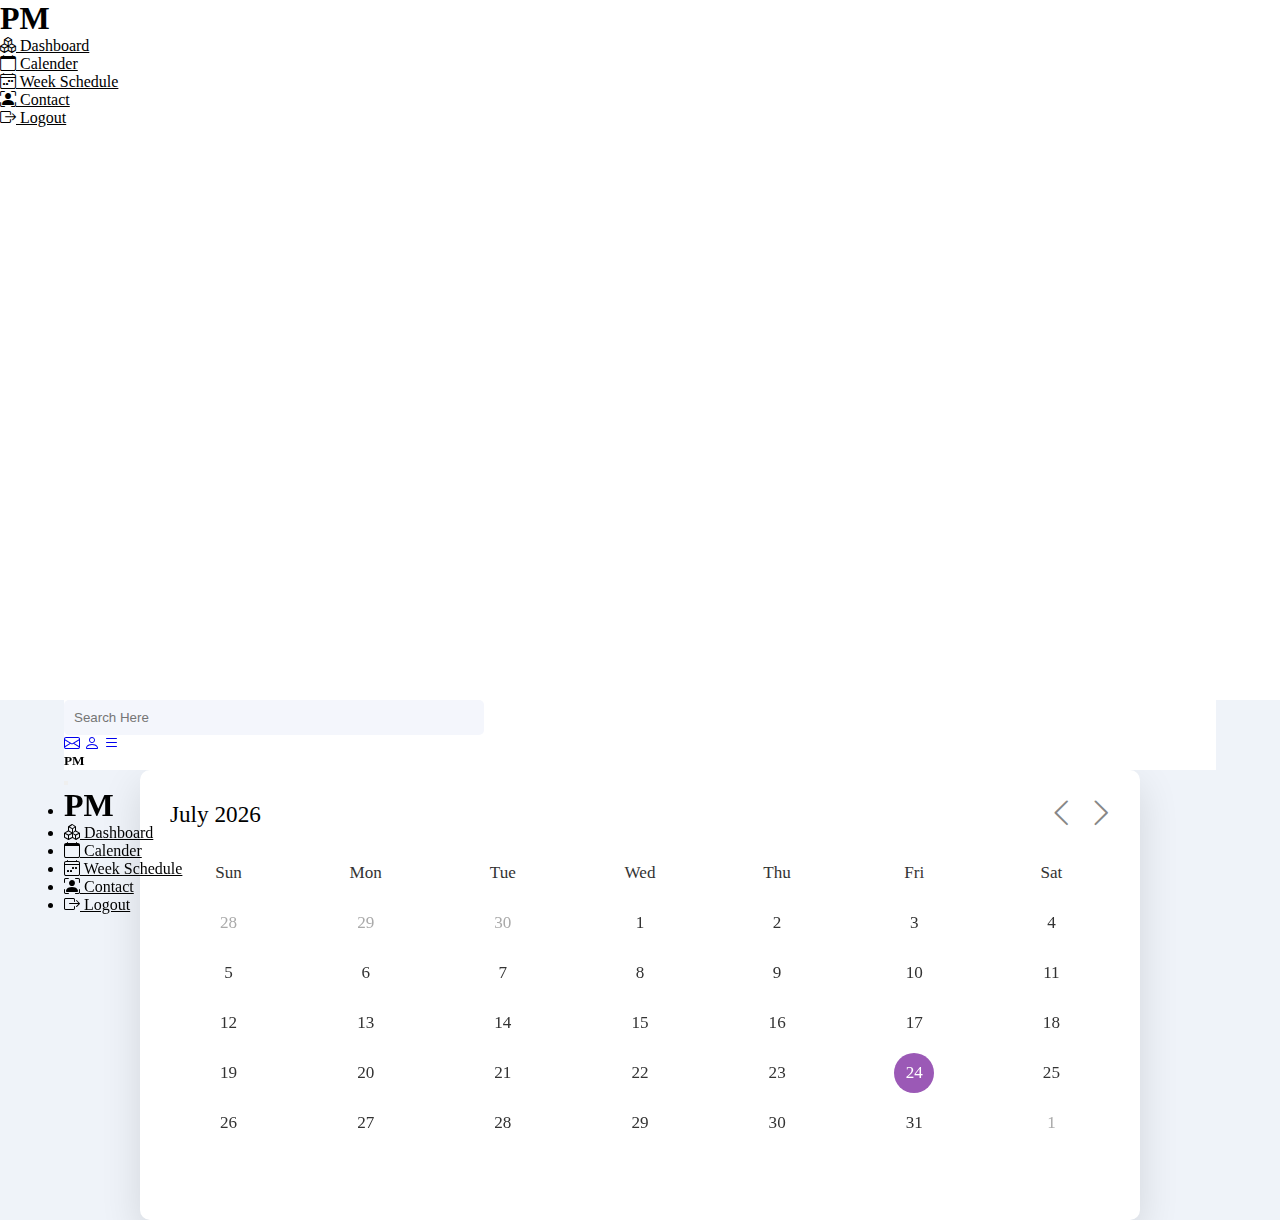
<file: index.html>
<!doctype html>
<html lang="en">
  <head>
    <meta charset="utf-8">
    <meta name="viewport" content="width=device-width, initial-scale=1">
    <title>PM Dashboard</title>
    <link rel="stylesheet" href="css/style.css">
    <link href="https://cdn.jsdelivr.net/npm/bootstrap@5.2.3/dist/css/bootstrap.min.css" rel="stylesheet" integrity="sha384-rbsA2VBKQhggwzxH7pPCaAqO46MgnOM80zW1RWuH61DGLwZJEdK2Kadq2F9CUG65" crossorigin="anonymous">
    <link rel="stylesheet" href="https://cdn.jsdelivr.net/npm/bootstrap-icons@1.11.3/font/bootstrap-icons.min.css">
  </head>
  <body>
        <section class="container-fluid">
            <section class="row">
                <!-- sidebar navigation -->
                <aside class="d-none d-lg-block col-lg-2 pt-5 asidenav">
                    <nav>
                        <ul>
                            <li class="list-unstyled mt-4"><h1>PM</h1></li>
                            <li class="list-unstyled mt-4"><a href="#" class="text-decoration-none navlist"><i class="bi bi-boxes"></i>  Dashboard</a></li>
                            <li class="list-unstyled mt-4"><a href="index.html" class="text-decoration-none navlist"><i class="bi bi-calendar"></i>  Calender</a></li>
                            <li class="list-unstyled mt-4"><a href="week.html" class="text-decoration-none navlist"><i class="bi bi-calendar4-week"></i>  Week Schedule</a></li>
                            <li class="list-unstyled mt-4"><a href="#" class="text-decoration-none navlist"><i class="bi bi-person-bounding-box"></i>  Contact</a></li>
                            <li class="list-unstyled mt-4"><a href="#" class="text-decoration-none navlist"><i class="bi bi-box-arrow-right"></i>  Logout</a></li>
                        </ul>
                    </nav>
                </aside>
                <!-- main section -->
                <div class="col-12 col-lg-10 main pt-4 pb-5">
                    <section class="topnav rounded shadow">
                        <div class="d-flex justify-content-evenly align-items-center pt-2">
                            <form>
                                <input type="text" placeholder="Search Here" class="searchinput">
                            </form>
                            <a href="#" class="text-reset d-none d-lg-block"><i class="bi bi-envelope fs-4"></i></a>
                            <a href="#" class="text-reset d-none d-lg-block"><i class="bi bi-person fs-4"></i></a>
                            <!-- offcanvas -->
                            <a class="text-reset d-lg-none" data-bs-toggle="offcanvas" href="#offcanvasExample" role="button" aria-controls="offcanvasExample"><i class="bi bi-list fs-4"></i></a>
                              
                              <div class="offcanvas offcanvas-start bg-info"  id="offcanvasExample" aria-labelledby="offcanvasExampleLabel">
                                <div class="offcanvas-header">
                                  <h5 class="offcanvas-title" id="offcanvasExampleLabel">PM</h5>
                                  <button type="button" class="btn-close" data-bs-dismiss="offcanvas" aria-label="Close"></button>
                                </div>
                                <div class="offcanvas-body">
                                    <nav>
                                        <ul>
                                            <li class="list-unstyled mt-4"><h1>PM</h1></li>
                                            <li class="list-unstyled mt-4"><a href="#" class="text-decoration-none navlist"><i class="bi bi-boxes"></i>  Dashboard</a></li>
                                            <li class="list-unstyled mt-4"><a href="index.html" class="text-decoration-none navlist"><i class="bi bi-calendar"></i>  Calender</a></li>
                                            <li class="list-unstyled mt-4"><a href="week.html" class="text-decoration-none navlist"><i class="bi bi-calendar4-week"></i>  Week Schedule</a></li>
                                            <li class="list-unstyled mt-4"><a href="#" class="text-decoration-none navlist"><i class="bi bi-person-bounding-box"></i>  Contact</a></li>
                                            <li class="list-unstyled mt-4"><a href="#" class="text-decoration-none navlist"><i class="bi bi-box-arrow-right"></i>  Logout</a></li>
                                        </ul>
                                    </nav>
                                </div>
                              </div>
                        </div>
                    </section>

                    <!-- Calender  -->
                    <div class="wrapper mt-5">
                        <header>
                          <p class="current-date"></p>
                          <div class="icons">
                            <span id="prev"><i class="bi bi-chevron-left"></i></span>
                            <span id="next"><i class="bi bi-chevron-right"></i></span>
                          </div>
                        </header>
                        <div class="calendar">
                          <ul class="weeks p-0 m-0">
                            <li>Sun</li>
                            <li>Mon</li>
                            <li>Tue</li>
                            <li>Wed</li>
                            <li>Thu</li>
                            <li>Fri</li>
                            <li>Sat</li>
                          </ul>
                          <ul class="days p-0 m-0"></ul>
                        </div>
                      </div>
                </div>
            </section>
        </section>
    <script src="https://cdn.jsdelivr.net/npm/bootstrap@5.2.3/dist/js/bootstrap.bundle.min.js" integrity="sha384-kenU1KFdBIe4zVF0s0G1M5b4hcpxyD9F7jL+jjXkk+Q2h455rYXK/7HAuoJl+0I4" crossorigin="anonymous"></script>
    <script src="js/script.js"></script>
  </body>
</html>
</file>
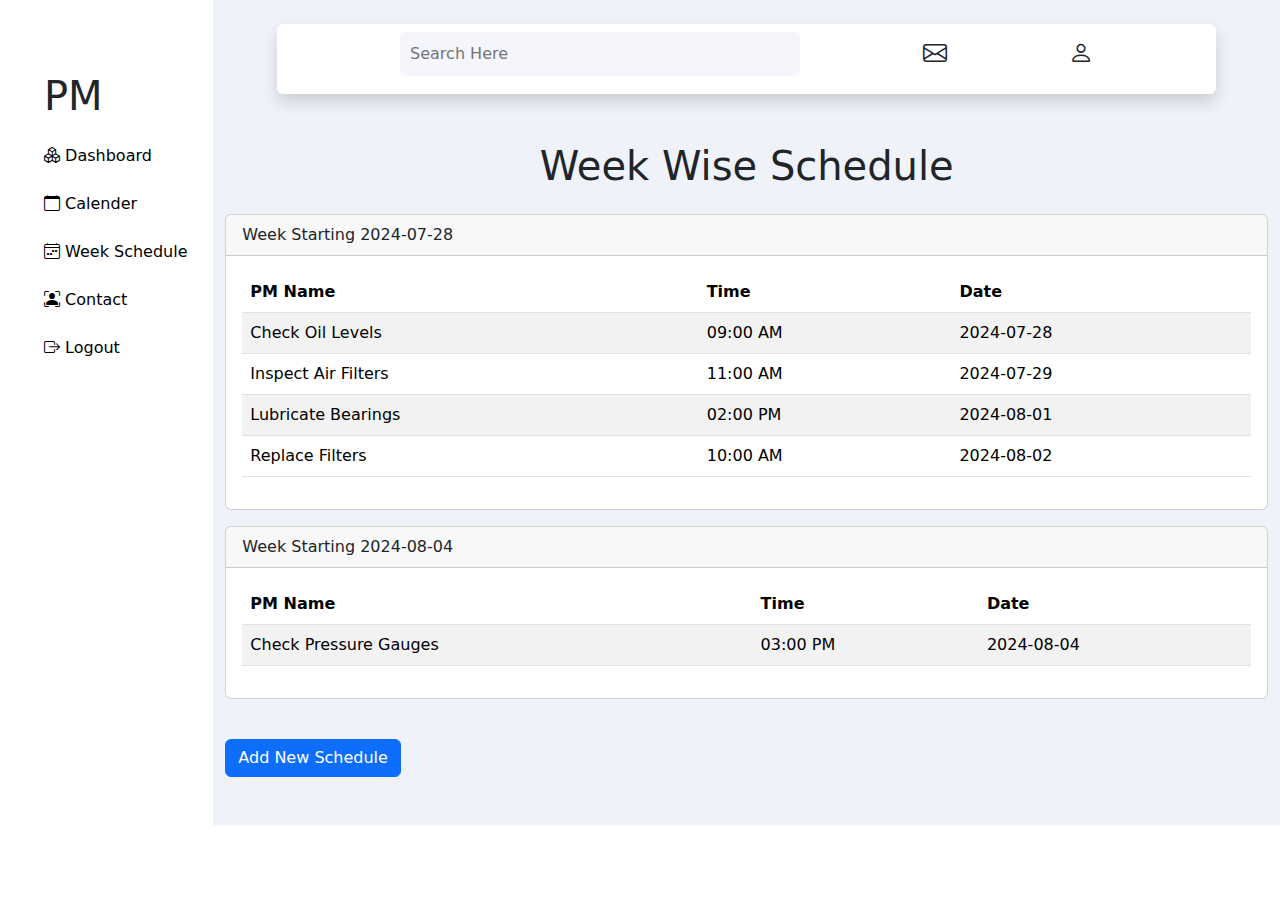
<file: week.html>
<!DOCTYPE html>
<html lang="en">
<head>
    <meta charset="UTF-8">
    <meta name="viewport" content="width=device-width, initial-scale=1.0">
    <title>PM Dashboard</title>
    <link rel="stylesheet" href="css/style.css">
    <link href="https://cdn.jsdelivr.net/npm/bootstrap@5.3.3/dist/css/bootstrap.min.css" rel="stylesheet" integrity="sha384-QWTKZyjpPEjISv5WaRU9OFeRpok6YctnYmDr5pNlyT2bRjXh0JMhjY6hW+ALEwIH" crossorigin="anonymous">
    <link rel="stylesheet" href="https://cdn.jsdelivr.net/npm/bootstrap-icons@1.11.3/font/bootstrap-icons.min.css">
</head>
<body>
<section class="container-fluid">
    <section class="row">
        <!-- sidebar navigation -->
        <aside class="d-none d-lg-block col-lg-2 pt-5 asidenav">
            <nav>
                <ul>
                    <li class="list-unstyled mt-4"><h1>PM</h1></li>
                    <li class="list-unstyled mt-4"><a href="#" class="text-decoration-none navlist"><i class="bi bi-boxes"></i>  Dashboard</a></li>
                    <li class="list-unstyled mt-4"><a href="index.html" class="text-decoration-none navlist"><i class="bi bi-calendar"></i>  Calender</a></li>
                    <li class="list-unstyled mt-4"><a href="week.html" class="text-decoration-none navlist"><i class="bi bi-calendar4-week"></i>  Week Schedule</a></li>
                    <li class="list-unstyled mt-4"><a href="#" class="text-decoration-none navlist"><i class="bi bi-person-bounding-box"></i>  Contact</a></li>
                    <li class="list-unstyled mt-4"><a href="#" class="text-decoration-none navlist"><i class="bi bi-box-arrow-right"></i>  Logout</a></li>
                </ul>
            </nav>
        </aside>
        <!-- main section -->
        <div class="col-12 col-lg-10 main pt-4 pb-5">
            <section class="topnav rounded shadow">
                <div class="d-flex justify-content-evenly align-items-center pt-2">
                    <form>
                        <input type="text" placeholder="Search Here" class="searchinput">
                    </form>
                    <a href="#" class="text-reset d-none d-lg-block"><i class="bi bi-envelope fs-4"></i></a>
                    <a href="#" class="text-reset d-none d-lg-block"><i class="bi bi-person fs-4"></i></a>
                    <!-- offcanvas -->
                    <a class="text-reset d-lg-none" data-bs-toggle="offcanvas" href="#offcanvasExample" role="button" aria-controls="offcanvasExample"><i class="bi bi-list fs-4"></i></a>
                      
                      <div class="offcanvas offcanvas-start bg-info"  id="offcanvasExample" aria-labelledby="offcanvasExampleLabel">
                        <div class="offcanvas-header">
                          <h5 class="offcanvas-title" id="offcanvasExampleLabel">PM</h5>
                          <button type="button" class="btn-close" data-bs-dismiss="offcanvas" aria-label="Close"></button>
                        </div>
                        <div class="offcanvas-body">
                            <nav>
                                <ul>
                                    <li class="list-unstyled mt-4"><h1>PM</h1></li>
                                    <li class="list-unstyled mt-4"><a href="#" class="text-decoration-none navlist"><i class="bi bi-boxes"></i>  Dashboard</a></li>
                                    <li class="list-unstyled mt-4"><a href="index.html" class="text-decoration-none navlist"><i class="bi bi-calendar"></i>  Calender</a></li>
                                    <li class="list-unstyled mt-4"><a href="week.html" class="text-decoration-none navlist"><i class="bi bi-calendar4-week"></i>  Week Schedule</a></li>
                                    <li class="list-unstyled mt-4"><a href="#" class="text-decoration-none navlist"><i class="bi bi-person-bounding-box"></i>  Contact</a></li>
                                    <li class="list-unstyled mt-4"><a href="#" class="text-decoration-none navlist"><i class="bi bi-box-arrow-right"></i>  Logout</a></li>
                                </ul>
                            </nav>
                        </div>
                      </div>
                </div>
            </section>
            <!-- Week -->
            <div class="mt-5">
                <h1 class="text-center">Week Wise Schedule</h1>
                <div id="pm-schedule" class="mt-4">
                    <!-- PM Schedule Table will be inserted here by JavaScript -->
                </div>
                <button id="add-schedule-btn" class="btn btn-primary mt-4">Add New Schedule</button>
            </div>
        </div>
    </section>
</section>

    <script src="https://cdn.jsdelivr.net/npm/bootstrap@5.3.3/dist/js/bootstrap.bundle.min.js" integrity="sha384-YvpcrYf0tY3lHB60NNkmXc5s9fDVZLESaAA55NDzOxhy9GkcIdslK1eN7N6jIeHz" crossorigin="anonymous"></script>
    <script src="https://code.jquery.com/jquery-3.5.1.min.js"></script>
    <script src="js/week.js"></script>
</body>
</html>
</file>
<file: css/style.css>
*{
    margin: 0;
    padding: 0;
}

.asidenav{
    height: 700px;
}

.main{
    background-color: #eff3f9;
}

.topnav{
    background-color: white;
    height: 70px;
    position: sticky;
    top: 20px;
}

.searchinput{
    /* width: 400px; */
    border: none;
    padding: 10px;
    border-radius: 5px;
    background-color: #f4f6fc;
}

.navlist{
    color: #000000;
}

.navlist:hover{
    background-color: #0f79f3;
    color: #ffffff;
    border-radius: 5px;
    padding: 10px;
}

/* Calender style */
.wrapper{
    width: 300px;
    margin: 0 auto;
    background: #fff;
    border-radius: 10px;
    box-shadow: 0 15px 40px rgba(0,0,0,0.12);
  }
  .wrapper header{
    display: flex;
    align-items: center;
    padding: 25px 30px 10px;
    justify-content: space-between;
  }
  header .icons{
    display: flex;
  }
  header .icons span{
    height: 38px;
    width: 38px;
    margin: 0 1px;
    cursor: pointer;
    color: #878787;
    text-align: center;
    line-height: 38px;
    font-size: 1.9rem;
    user-select: none;
    border-radius: 50%;
  }
  .icons span:last-child{
    margin-right: -10px;
  }
  header .icons span:hover{
    background: #f2f2f2;
  }
  header .current-date{
    font-size: 1.45rem;
    font-weight: 500;
  }
  .calendar{
    padding: 20px;
  }
  .calendar ul{
    display: flex;
    flex-wrap: wrap;
    list-style: none;
    text-align: center;
  }
  .calendar .days{
    margin-bottom: 20px;
  }
  .calendar li{
    color: #333;
    width: calc(100% / 7);
    font-size: 1.07rem;
  }
  .calendar .weeks li{
    font-weight: 500;
    cursor: default;
  }
  .calendar .days li{
    z-index: 1;
    cursor: pointer;
    position: relative;
    margin-top: 30px;
  }
  .days li.inactive{
    color: #aaa;
  }
  .days li.active{
    color: #fff;
  }
  .days li::before{
    position: absolute;
    content: "";
    left: 50%;
    top: 50%;
    height: 40px;
    width: 40px;
    z-index: -1;
    border-radius: 50%;
    transform: translate(-50%, -50%);
  }
  .days li.active::before{
    background: #9B59B6;
  }
  .days li:not(.active):hover::before{
    background: #f2f2f2;
  }  

@media(min-width:768px){
    .wrapper{
        width: 700px;
        margin: 0 auto;
    }
}
@media(min-width:1024px){

    .topnav{
        width: 90%;
        margin: 0 auto;
    }

    .searchinput{
        width: 400px;
    }

    .wrapper{
        width: 1000px;
        margin: 0 auto;
        height: 450px;
    }
    
}
</file>
